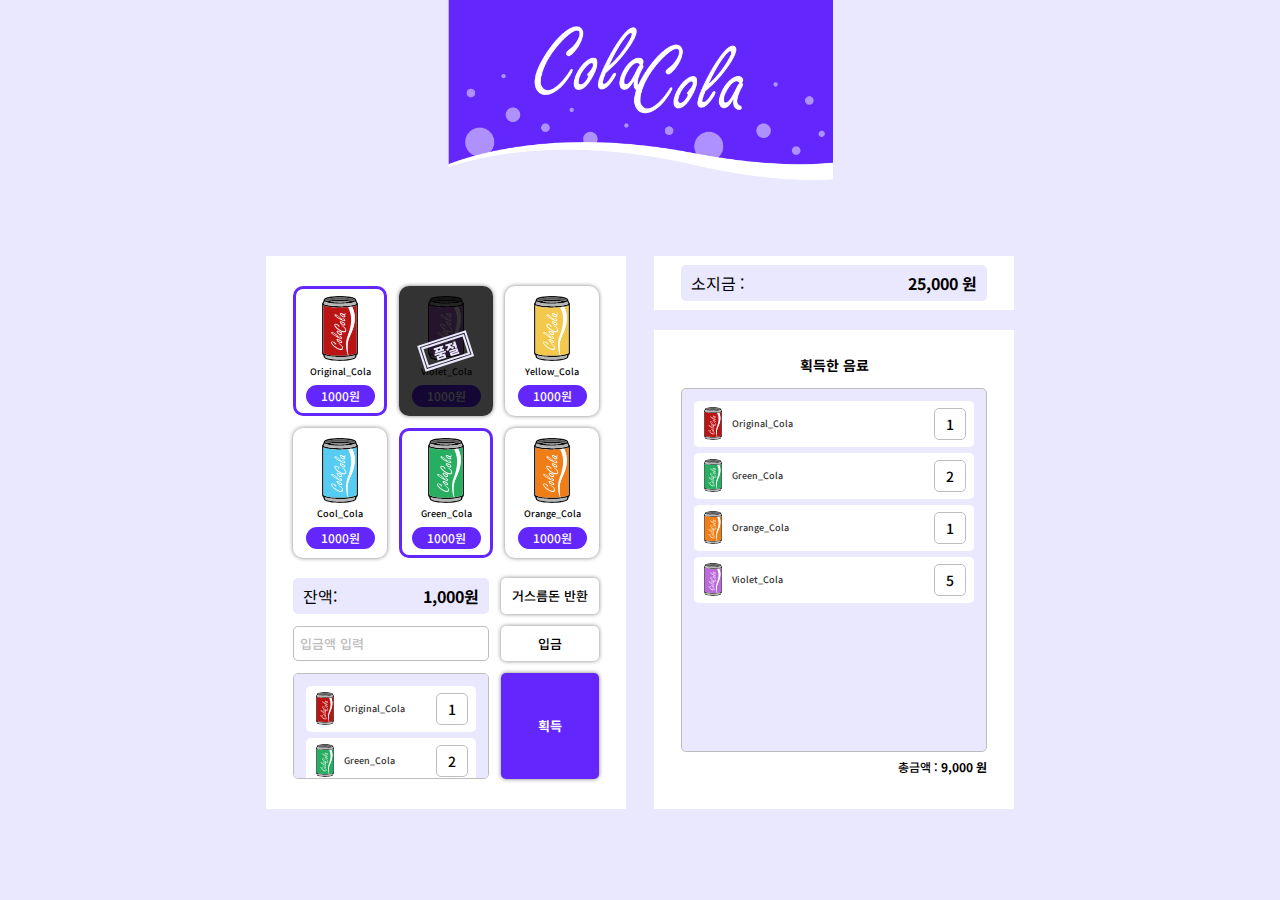
<file: index.html>
<!DOCTYPE html>
<html lang="ko-KR">

<head>
  <meta charset="UTF-8">
  <meta http-equiv="X-UA-Compatible" content="IE=edge">
  <meta name="viewport" content="width=device-width, initial-scale=1.0">
  <link href="https://fonts.googleapis.com/css2?family=Gowun+Dodum&family=Noto+Sans+KR:wght@500;700;900&display=swap"
    rel="stylesheet">
  <title>vending-machine🧃</title>

  <!-- CSS -->
  <link rel="stylesheet" href="./style/common.css">
  <link rel="stylesheet" href="./style/style.css">
</head>

<body>
  <header>
    <h1>
      <img class="logo" src="./images/logo.png" alt="cola cola 로고">
    </h1>
  </header>
  <main class="wrapper">
    <section class="cola-machine">
      <h2 class="a11y-hidden">자판기</h2>
      <ul class="cola-selector">
        <li>
          <button class="cola-btn selected">
            <img src="./images/Original_Cola.svg" alt="오리지날 콜라">
            <span class="cola-name">Original_Cola</span>
            <strong class="cola-price">1000원</strong>
          </button>
        </li>
        <li>
          <button class="cola-btn sold-out">
            <img src="./images/Violet_Cola.svg" alt="바이올렛 콜라">
            <span class="cola-name">Violet_Cola</span>
            <strong class="cola-price">1000원</strong>
          </button>
        </li>
        <li>
          <button class="cola-btn">
            <img src="./images/Yellow_Cola.svg" alt="옐로우 콜라">
            <span class="cola-name">Yellow_Cola</span>
            <strong class="cola-price">1000원</strong>
          </button>
        </li>
        <li>
          <button class="cola-btn">
            <img src="./images/Cool_Cola.svg" alt="쿨 콜라">
            <span class="cola-name">Cool_Cola</span>
            <strong class="cola-price">1000원</strong>
          </button>
        </li>
        <li>
          <button class="cola-btn selected">
            <img src="./images/Green_Cola.svg" alt="그린 콜라">
            <span class="cola-name">Green_Cola</span>
            <strong class="cola-price">1000원</strong>
          </button>
        </li>
        <li>
          <button class="cola-btn">
            <img src="./images/Orange_Cola.svg" alt="오렌지 콜라">
            <span class="cola-name">Orange_Cola</span>
            <strong class="cola-price">1000원</strong>
          </button>
        </li>
      </ul>
      <div class="controller">
        <div class="current-money">
          <p>잔액:</p>
          <strong>1,000원</strong>
        </div>
        <button class="btn-common btn-return">거스름돈 반환</button>
        <input class="insert-money" type="number" placeholder="입금액 입력">
        <button class="btn-common btn-insert">입금</button>
        <div class="cola-list">
          <ul>
            <li class="cola-item">
              <p class="cola-item-name">
                <img class="cola-item-img" src="./images/Original_Cola.svg" alt="오리지날 콜라">
                Original_Cola
              </p>
              <strong class="cola-item-count">1</strong>
            </li>
            <li class="cola-item">
              <p class="cola-item-name">
                <img class="cola-item-img" src="./images/Green_Cola.svg" alt="그린 콜라">
                Green_Cola
              </p>
              <strong class="cola-item-count">2</strong>
            </li>
          </ul>
        </div>
        <button class="btn-main btn-get">획득</button>
      </div>
    </section>
    <section class="info">
      <h2 class="a11y-hidden">내 정보</h2>
      <div class="money-info">
        <div class="current-money">
          <p>소지금 :</p>
          <strong>25,000 원</strong>
        </div>
      </div>
      <div class="cola-info">
        <h2 class="cola-list-title">획득한 음료</h2>
        <div class="cola-list">
          <ul>
            <li class="cola-item">
              <p class="cola-item-name">
                <img class="cola-item-img" src="./images/Original_Cola.svg" alt="오리지날 콜라">
                Original_Cola
              </p>
              <strong class="cola-item-count">1</strong>
            </li>
            <li class="cola-item">
              <p class="cola-item-name">
                <img class="cola-item-img" src="./images/Green_Cola.svg" alt="그린 콜라">
                Green_Cola
              </p>
              <strong class="cola-item-count">2</strong>
            </li>
            <li class="cola-item">
              <p class="cola-item-name">
                <img class="cola-item-img" src="./images/Orange_Cola.svg" alt="오렌지 콜라">
                Orange_Cola
              </p>
              <strong class="cola-item-count">1</strong>
            </li>
            <li class="cola-item">
              <p class="cola-item-name">
                <img class="cola-item-img" src="./images/Violet_Cola.svg" alt="바이올렛 콜라">
                Violet_Cola
              </p>
              <strong class="cola-item-count">5</strong>
            </li>
          </ul>
        </div>
        <div class="total-money">
          <p>총금액 :&nbsp;</p>
          <strong>9,000 원</strong>
        </div>
      </div>
    </section>
  </main>
</body>

</html>
</file>
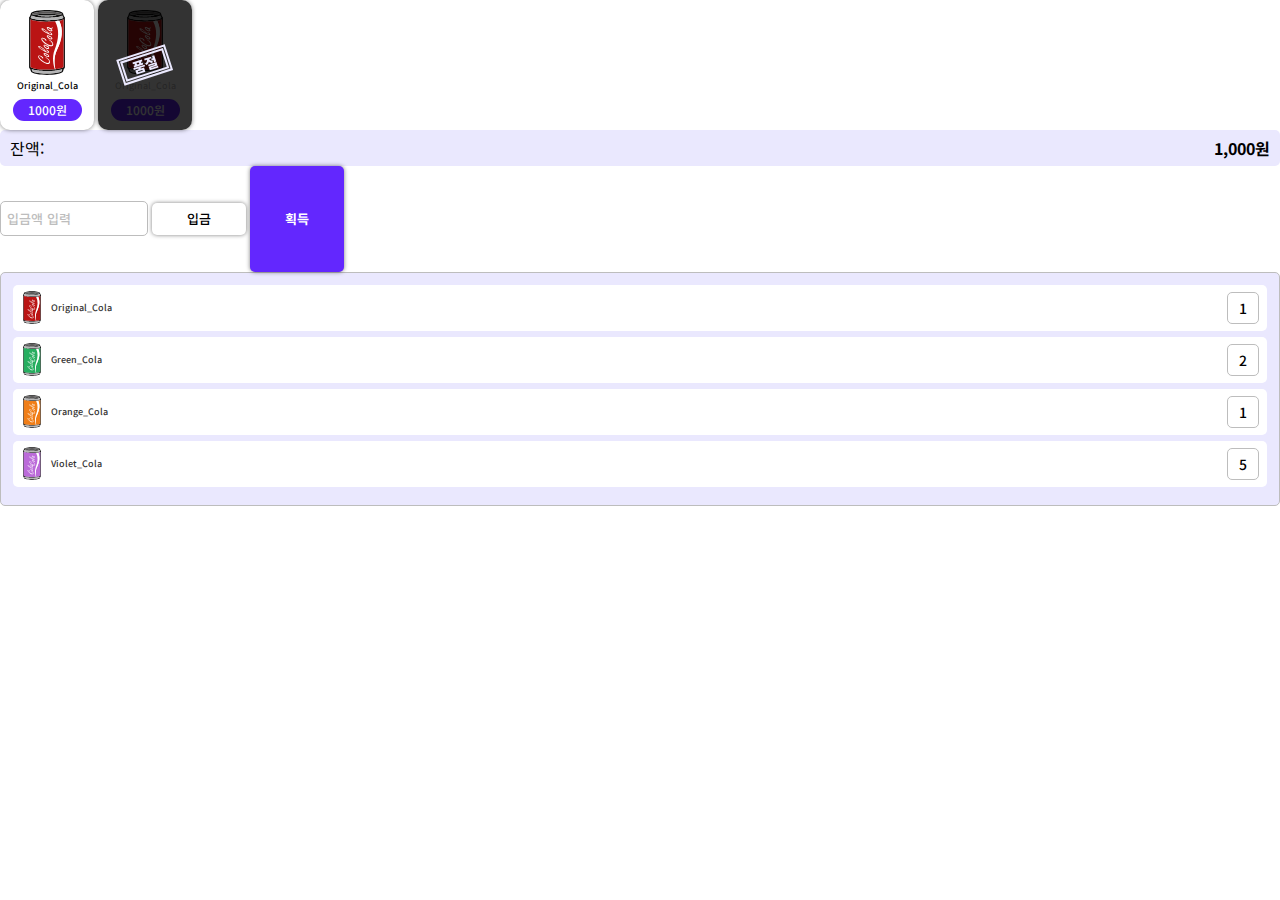
<file: common.html>
<!DOCTYPE html>
<html lang="ko-KR">

<head>
  <meta charset="UTF-8">
  <meta http-equiv="X-UA-Compatible" content="IE=edge">
  <meta name="viewport" content="width=device-width, initial-scale=1.0">
  <link rel="preconnect" href="https://fonts.googleapis.com">
  <link rel="preconnect" href="https://fonts.gstatic.com" crossorigin>
  <link href="https://fonts.googleapis.com/css2?family=Gowun+Dodum&family=Noto+Sans+KR:wght@500;700;900&display=swap"
    rel="stylesheet">
  <title>common</title>

  <!-- CSS -->
  <link rel="stylesheet" href="./style/common.css">
</head>

<body>
  <button class="cola-btn">
    <img src="./images/Original_Cola.svg" alt="오리지날 콜라">
    <p class="cola-name">Original_Cola</p>
    <strong class="cola-price">1000원</strong>
  </button>
  <button class="cola-btn sold-out" disabled>
    <img src="./images/Original_Cola.svg" alt="오리지날 콜라">
    <p class="cola-name">Original_Cola</p>
    <strong class="cola-price">1000원</strong>
  </button>

  <div class="current-money">
    <p>잔액:</p>
    <strong>1,000원</strong>
  </div>

  <input class="insert-money" type="number" placeholder="입금액 입력">

  <button class="btn-common">입금</button>
  <button class="btn-main">획득</button>

  <div class="cola-list">
    <ul>
      <li class="cola-item">
        <p class="cola-item-name">
          <img class="cola-item-img" src="./images/Original_Cola.svg" alt="오리지날 콜라">
          Original_Cola
        </p>
        <strong class="cola-item-count">1</strong>
      </li>
      <li class="cola-item">
        <p class="cola-item-name">
          <img class="cola-item-img" src="./images/Green_Cola.svg" alt="그린 콜라">
          Green_Cola
        </p>
        <strong class="cola-item-count">2</strong>
      </li>
      <li class="cola-item">
        <p class="cola-item-name">
          <img class="cola-item-img" src="./images/Orange_Cola.svg" alt="오렌지 콜라">
          Orange_Cola
        </p>
        <strong class="cola-item-count">1</strong>
      </li>
      <li class="cola-item">
        <p class="cola-item-name">
          <img class="cola-item-img" src="./images/Violet_Cola.svg" alt="바이올렛 콜라">
          Violet_Cola
        </p>
        <strong class="cola-item-count">5</strong>
      </li>
    </ul>
  </div>
</body>

</html>
</file>
<file: style/style.css>
body {
  background-color: #EAE8FE;
}

.a11y-hidden {
  clip: rect(1px, 1px, 1px, 1px);
  clip-path: inset(50%);
  width: 1px;
  height: 1px;
  margin: -1px;
  overflow: hidden;
  padding: 0;
  position: absolute;
}

h1 {
  text-align: center;
  margin-bottom: 67px;
}

.logo {
  aspect-ratio: 386 / 180;
  width: 386px;
}

.wrapper {
  display: flex;
  justify-content: center;
  gap: 28px;
}


/* 자판기 */
.cola-machine {
  background-color: #fff;
  padding: 30px 27px;
}

.cola-selector {
  display: grid;
  grid-template-columns: repeat(3, 1fr);
  gap: 12px;
  justify-items: center;
  margin-bottom: 20px;
}

.controller {
  display: grid;
  grid-template-columns: 2fr 1fr;
  grid-template-areas:
    "money btn-return"
    "insert btn-insert"
    "list btn-get";
  gap: 12px;
}
.cola-machine .current-money {
  grid-area: money;
}

.btn-return {
  grid-area: btn-return;
  width: 100%;
}

.insert-money {
  grid-area: insert;
}

.btn-insert {
  grid-area: btn-insert;
  width: 100%;
}

.cola-machine .cola-list {
  grid-area: list;
  height: 106px;
}

.btn-get {
  grid-area: btn-get;
  max-height: 106px;
  width: 100%;
}

/* 내 정보 */
.info {
  display: flex;
  flex-direction: column;
  gap: 20px;
  min-width: 360px;
}

.money-info {
  background-color: #fff;
  padding: 9px 27px;
}

.cola-info {
  height: 100%;
  background-color: #fff;
  padding: 25px 27px;
}

.cola-list-title {
  font-size: 14px;
  font-weight: 700;
  line-height: 20px;
  text-align: center;
}

.cola-info .cola-list {
  height: 364px;
  margin: 13px 0 6px;
}

.total-money {
  display: flex;
  justify-content: flex-end;
  font-size: 12px;
  font-weight: 500;
  line-height: 17px;
}

/* 미디어 쿼리 */
@media (max-width: 768px) {
  body {
    background-color: #fff;
  }
  
  h1 {
    margin-bottom: 18px;
  }

  .logo {
    aspect-ratio: 166 / 78;
    width: 166px;
  }

  .wrapper {
    flex-direction: column;
    gap: 20px;
  }

  /* 자판기 */
  .cola-machine {
    padding: 0 27px;
  }

  .money-info {
    padding-bottom: 0;
  }

  .cola-info {
    padding: 20px 27px 43px;
  }

  .cola-btn {
    width: calc((100vw - 95px) / 3)
  }
}
</file>
<file: style/common.css>
* {
  font-family: 'Gowun Dodum', sans-serif;
  font-family: 'Noto Sans KR', sans-serif;
  box-sizing: border-box;
}



/* reset */
body,
h1,
h2,
p,
input,
ul,
li {
  margin: 0;
  padding: 0;
}

li {
  list-style: none;
}

button {
  border: none;
  background-color: transparent;
  padding: 0;
}

input {
  border: none;
}

input:focus {
  outline: none;
}

/* 콜라 버튼 */
.cola-btn {
  position: relative;
  width: 94px;
  box-shadow: 0 0 4px 0 rgba(0, 0, 0, 0.5);
  border-radius: 10px;
  padding: 10px 12px 9px;
}

.selected {
  box-shadow: inset 0 0 0 3px #6327FE;
}

.cola-name {
  display: block;
  font-size: 9px;
  font-weight: 500;
  line-height: 13px;
  margin: 0 0 7px;
}

.cola-price {
  display: inline-block;
  color: #fff;
  background-color: #6327FE;
  font-size: 12px;
  font-weight: 500;
  line-height: 12px;
  border-radius: 50px;
  padding: 5px 15px;
}

.cola-btn.sold-out:after {
  content: "";
  position: absolute;
  top: 0;
  left: 0;
  width: 100%;
  height: 100%;
  color: #EAE8FE;
  background: url(../images/Sold-out.svg) no-repeat 50% 50%;
  background-color: rgba(0, 0, 0, 0.8);
  border-radius: 10px;
}

/* 금액 */
.current-money {
  display: flex;
  justify-content: space-between;
  background-color: #EAE8FE;
  border-radius: 5px;
  padding: 6px 10px;
}


/* input */
.insert-money {
  border: 1px solid #BDBDBD;
  border-radius: 5px;
  padding: 7px 0 7px 6px;
}

.insert-money::placeholder {
  color: #BDBDBD;
  font-size: 13px;
  font-weight: 500;
  line-height: 19px;
}

/* 공통 버튼 */
[class^="btn"] {
  width: 94px;
  font-size: 13px;
  font-weight: 500;
  line-height: 19px;
  box-shadow: 0 0 4px 0 rgba(0, 0, 0, 0.5);
  border-radius: 5px;
  padding: 6px 0 7px;
}

.btn-main {
  color: #fff;
  background-color: #6327FE;
  font-size: 13px;
  font-weight: 700;
  line-height: 19px;
  padding: 43px 0 44px;
}

/* 콜라 리스트 */
.cola-list {
  background-color: #EAE8FE;
  border: 1px solid #BDBDBD;
  border-radius: 5px;
  padding: 12px;
  overflow-y: auto;
}

.cola-list::-webkit-scrollbar {
  width: 12px;
  height: 100%;
}

.cola-list::-webkit-scrollbar-thumb {
  height: 79px;
  background-color: #fff;
  background-clip: padding-box;
  border: 4px solid transparent;
  border-radius: 50px;
}

.cola-item {
  display: flex;
  justify-content: space-between;
  align-items: center;
  background-color: #fff;
  border-radius: 5px;
  padding: 6px 8px 7px 0;
  margin-bottom: 6px;
}

.cola-item-img {
  width: 18px;
  aspect-ratio: 18 / 33;
  margin: 0 10px;
}

.cola-item-name {
  display: flex;
  align-items: center;
  color: #333;
  font-size: 9px;
  font-weight: 500;
  line-height: 13px;
}

.cola-item-count {
  font-size: 14px;
  font-weight: 500;
  line-height: 20px;
  border: 1px solid #BDBDBD;
  border-radius: 5px;
  padding: 5px 11px;
}
</file>
